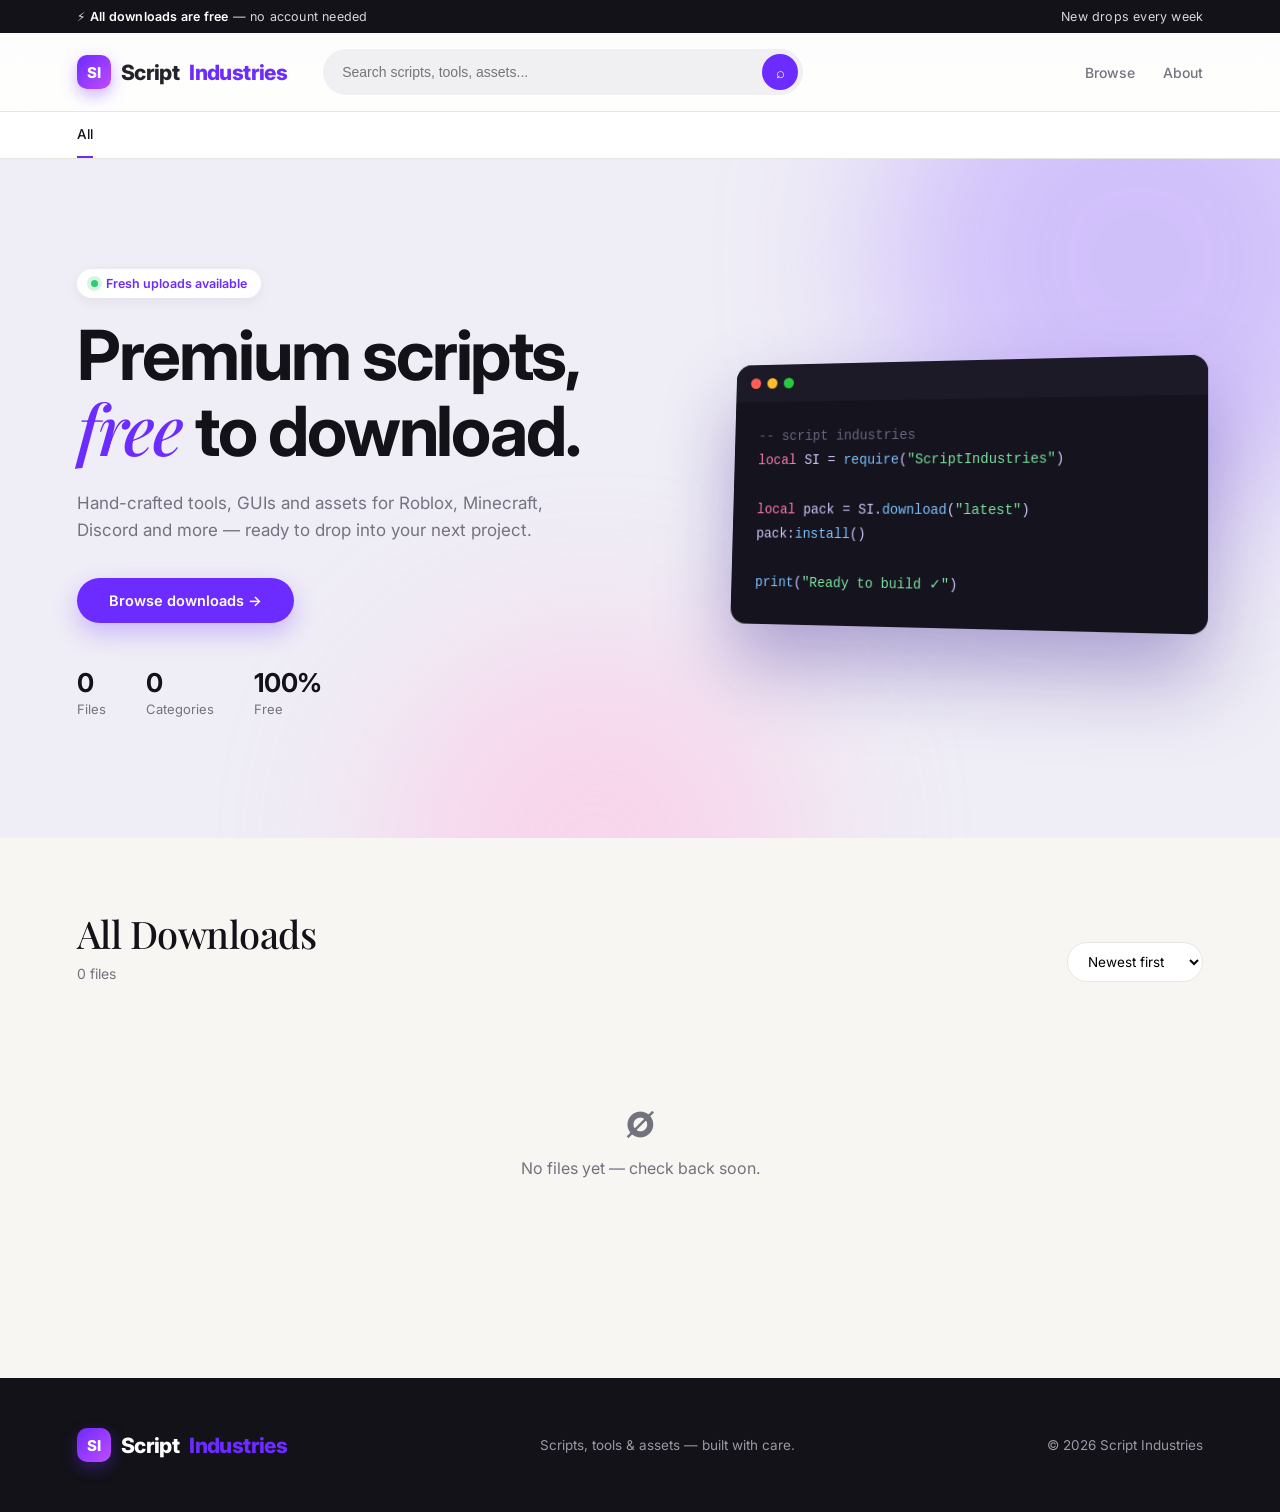
<file: index.html>
<!DOCTYPE html>
<html lang="en">
<head>
<meta charset="UTF-8"><meta name="viewport" content="width=device-width,initial-scale=1">
<title>Script Industries — Free Scripts, Tools & Assets</title>
<meta name="description" content="Download scripts, tools and assets from Script Industries.">
<link rel="stylesheet" href="style.css">
<script src="config.js"></script>
</head>
<body>
<div class="topbar"><span>⚡ <b>All downloads are free</b> — no account needed</span><span>New drops every week</span></div>
<header>
  <a class="logo" href="./"><i>SI</i>Script<span>Industries</span></a>
  <label class="search"><input id="q" placeholder="Search scripts, tools, assets..."><span>⌕</span></label>
  <nav><a href="#shop">Browse</a><a href="#about">About</a></nav>
</header>
<div class="cats" id="cats"></div>

<section class="hero">
  <div>
    <span class="badge">Fresh uploads available</span>
    <h1>Premium scripts,<br><em>free</em> to download.</h1>
    <p>Hand-crafted tools, GUIs and assets for Roblox, Minecraft, Discord and more — ready to drop into your next project.</p>
    <a class="btn" href="#shop">Browse downloads →</a>
    <div class="stats"><div><b id="sFiles">0</b><small>Files</small></div><div><b id="sCats">0</b><small>Categories</small></div><div><b>100%</b><small>Free</small></div></div>
  </div>
  <div class="window"><div class="bar"><i></i><i></i><i></i></div><pre><span class="c">-- script industries</span>
<span class="k">local</span> SI = <span class="f">require</span>(<span class="s">"ScriptIndustries"</span>)

<span class="k">local</span> pack = SI.<span class="f">download</span>(<span class="s">"latest"</span>)
pack:<span class="f">install</span>()

<span class="f">print</span>(<span class="s">"Ready to build ✓"</span>)</pre></div>
</section>

<div id="adminBox" style="display:none;padding:0 6%">
  <div class="panel">
    <h2>Upload a file <small>Only visible to you</small></h2>
    <label>File</label><input type="file" id="file">
    <div class="row">
      <div><label>Title</label><input id="title" placeholder="e.g. Admin Panel GUI"></div>
      <div><label>Category</label><input id="category" placeholder="Roblox, Minecraft, Discord..."></div>
    </div>
    <label>Description</label><textarea id="desc" rows="3" placeholder="What is it, how to use it..."></textarea>
    <label>Preview image (optional)</label><input type="file" id="img" accept="image/*">
    <div class="actions"><button class="btn" id="up" onclick="upload()">Upload</button><button class="btn ghost" onclick="logout()">Log out</button></div>
    <div class="msg" id="msg"></div>
  </div>
</div>

<main id="shop">
  <div class="head">
    <div><h2>All Downloads</h2><p id="count"></p></div>
    <select id="sort"><option value="new">Newest first</option><option value="name">Name A–Z</option><option value="size">Smallest first</option></select>
  </div>
  <div class="grid" id="grid"></div>
</main>

<footer id="about">
  <a class="logo" href="./"><i>SI</i>Script<span>Industries</span></a>
  <span>Scripts, tools & assets — built with care.</span>
  <span>© <span id="y"></span> Script Industries</span>
</footer>

<script>
let items=[],cat="All";
y.textContent=new Date().getFullYear();
const fmt=b=>b>1e6?(b/1e6).toFixed(1)+" MB":Math.max(1,b/1e3).toFixed(0)+" KB";
const ago=d=>{const s=(Date.now()-new Date(d))/1e3;return s<3600?"just now":s<86400?Math.floor(s/3600)+"h ago":s<2592000?Math.floor(s/86400)+"d ago":new Date(d).toLocaleDateString("en-GB")};
const esc=s=>String(s??"").replace(/[&<>"]/g,c=>({"&":"&amp;","<":"&lt;",">":"&gt;",'"':"&quot;"}[c]));
fetch("files.json?"+Date.now()).then(r=>r.json()).then(d=>{items=d;renderCats();render()});
function renderCats(){
  const cs=["All",...new Set(items.map(i=>i.category).filter(Boolean))];
  cats.innerHTML=cs.map(c=>`<button class="${c===cat?"active":""}">${esc(c)}</button>`).join("");
  [...cats.children].forEach((b,i)=>b.onclick=()=>{cat=cs[i];renderCats();render();shop.scrollIntoView()});
  sFiles.textContent=items.length;sCats.textContent=cs.length-1;
}
function render(){
  const t=q.value.toLowerCase();
  let l=items.filter(i=>(cat==="All"||i.category===cat)&&(i.title+i.description+i.category).toLowerCase().includes(t));
  const S={name:(a,b)=>a.title.localeCompare(b.title),size:(a,b)=>a.size-b.size,new:(a,b)=>b.date.localeCompare(a.date)};
  l.sort(S[sort.value]);
  count.textContent=`${l.length} file${l.length===1?"":"s"}${cat!=="All"?" in "+cat:""}`;
  grid.innerHTML=l.length?l.map((i,n)=>`
    <div class="item" style="animation-delay:${n*.05}s">
      <div class="thumb">${i.image?`<img src="${esc(i.image)}" alt="" loading="lazy">`:`<span class="ext">.${esc(i.file.split(".").pop().toLowerCase())}</span>`}<span class="tag">${esc(i.category)}</span></div>
      <div class="info">
        <h3>${esc(i.title)}</h3>
        <p>${esc(i.description)||"No description."}</p>
        <div class="meta"><span>${fmt(i.size)}</span><span>${ago(i.date)}</span></div>
        <a class="btn" href="${esc(i.file)}" download>Download ↓</a>
        ${ADMIN?`<button class="btn danger" onclick="del(${i.id})">Delete</button>`:""}
      </div>
    </div>`).join(""):`<div class="empty"><b>∅</b>${items.length?"Nothing matches your search.":"No files yet — check back soon."}</div>`;
}
q.oninput=render;sort.onchange=render;
const API=`https://api.github.com/repos/${CONFIG.owner}/${CONFIG.repo}/contents/`;
let TOKEN=localStorage.getItem("si_token"),ADMIN=false;
const H=()=>({Authorization:"Bearer "+TOKEN,Accept:"application/vnd.github+json"});
const $=id=>document.getElementById(id);
async function checkAdmin(){
  if(!TOKEN&&location.hash==="#login"){TOKEN=prompt("GitHub Token:");}
  if(!TOKEN)return;
  const r=await fetch(`https://api.github.com/repos/${CONFIG.owner}/${CONFIG.repo}`,{headers:H()});
  const j=await r.json();
  if(r.ok&&j.permissions?.push){localStorage.setItem("si_token",TOKEN);ADMIN=true;$("adminBox").style.display="block";history.replaceState(null,"",location.pathname);render()}
  else{localStorage.removeItem("si_token");TOKEN=null;if(location.hash==="#login")alert("Invalid token.")}
}
function logout(){localStorage.removeItem("si_token");location.reload()}
const b64=f=>new Promise(res=>{const r=new FileReader();r.onload=()=>res(r.result.split(",")[1]);r.readAsDataURL(f)});
const utf8b64=s=>btoa(unescape(encodeURIComponent(s)));
async function getManifest(){
  const r=await fetch(API+"files.json?ref="+CONFIG.branch,{headers:H()});const j=await r.json();
  return {sha:j.sha,data:JSON.parse(decodeURIComponent(escape(atob(j.content.replace(/\n/g,"")))))};
}
async function put(path,content,msg,sha){
  const r=await fetch(API+path,{method:"PUT",headers:H(),body:JSON.stringify({message:msg,content,branch:CONFIG.branch,...(sha&&{sha})})});
  if(!r.ok)throw new Error((await r.json()).message);return r.json();
}
async function upload(){
  const f=$("file").files[0];if(!f)return $("msg").textContent="Please choose a file.";
  if(f.size>50e6)return $("msg").textContent="❌ Max. 50 MB per file.";
  $("up").disabled=true;$("msg").textContent="⏳ Uploading...";
  try{
    const id=Date.now(),safe=f.name.replace(/[^\w.\-]/g,"_"),path=`files/${id}_${safe}`;
    await put(path,await b64(f),"Upload "+safe);
    let image="";const im=$("img").files[0];
    if(im){image=`files/${id}_thumb_${im.name.replace(/[^\w.\-]/g,"_")}`;await put(image,await b64(im),"Thumbnail")}
    const m=await getManifest();
    const entry={id,title:$("title").value||f.name,category:$("category").value||"Other",description:$("desc").value,file:path,image,size:f.size,date:new Date().toISOString()};
    m.data.push(entry);
    await put("files.json",utf8b64(JSON.stringify(m.data,null,2)),"Add "+safe,m.sha);
    items=m.data;renderCats();render();
    $("msg").textContent="✅ Uploaded! Download goes live in ~1 minute.";
    ["file","title","category","desc","img"].forEach(k=>$(k).value="");
  }catch(e){$("msg").textContent="❌ "+e.message}
  $("up").disabled=false;
}
async function del(id){
  if(!confirm("Delete this file?"))return;
  const m=await getManifest(),it=m.data.find(i=>i.id===id);
  for(const p of [it.file,it.image].filter(Boolean)){
    const r=await fetch(API+p+"?ref="+CONFIG.branch,{headers:H()});
    if(r.ok){const {sha}=await r.json();await fetch(API+p,{method:"DELETE",headers:H(),body:JSON.stringify({message:"Delete "+p,sha,branch:CONFIG.branch})})}
  }
  const m2=await getManifest();m2.data=m2.data.filter(i=>i.id!==id);
  await put("files.json",utf8b64(JSON.stringify(m2.data,null,2)),"Remove",m2.sha);
  items=m2.data;renderCats();render();
}
checkAdmin();
</script>
</body>
</html>
</file>
<file: style.css>
@import url('https://fonts.googleapis.com/css2?family=Inter:wght@400;500;600;700;800&family=Playfair+Display:ital,wght@0,500;1,500&display=swap');
*{box-sizing:border-box;margin:0;padding:0}
:root{--accent:#6c2bff;--accent2:#9b6bff;--ink:#121218;--text:#23232b;--muted:#73737f;--bg:#f7f6f3;--card:#fff;--line:#e9e6e1;--r:18px}
html{scroll-behavior:smooth}
body{font-family:Inter,system-ui,sans-serif;background:var(--bg);color:var(--text);-webkit-font-smoothing:antialiased}
a{color:inherit;text-decoration:none}
button{font-family:inherit}

.topbar{background:var(--ink);color:#d8d6e0;font-size:12.5px;padding:9px 6%;display:flex;justify-content:space-between;letter-spacing:.2px}
.topbar b{color:#fff;font-weight:600}

header{position:sticky;top:0;z-index:50;background:rgba(255,255,255,.82);backdrop-filter:blur(14px);border-bottom:1px solid var(--line);padding:16px 6%;display:flex;align-items:center;gap:36px}
.logo{display:flex;align-items:center;gap:10px;font-size:21px;font-weight:800;letter-spacing:-.6px}
.logo i{width:34px;height:34px;border-radius:10px;background:linear-gradient(135deg,var(--accent),#c04bff);display:grid;place-items:center;color:#fff;font-style:normal;font-size:15px;box-shadow:0 6px 16px rgba(108,43,255,.35)}
.logo span{color:var(--accent)}
.search{flex:1;max-width:480px;display:flex;align-items:center;background:#f0eff2;border-radius:40px;padding:4px 4px 4px 18px;border:1px solid transparent;transition:.2s}
.search:focus-within{background:#fff;border-color:var(--accent);box-shadow:0 0 0 4px rgba(108,43,255,.1)}
.search input{flex:1;border:none;background:none;font-size:14px;outline:none;padding:8px 0}
.search span{background:var(--accent);color:#fff;width:36px;height:36px;border-radius:50%;display:grid;place-items:center;font-size:15px}
header nav{margin-left:auto;display:flex;gap:28px;font-size:14px;font-weight:500}
header nav a{color:var(--muted);transition:.2s}header nav a:hover{color:var(--ink)}

.cats{background:#fff;padding:0 6%;display:flex;gap:30px;border-bottom:1px solid var(--line);overflow-x:auto}
.cats button{background:none;border:none;font-size:13.5px;cursor:pointer;color:var(--muted);padding:14px 0;border-bottom:2px solid transparent;white-space:nowrap;font-weight:500;transition:.2s}
.cats button.active,.cats button:hover{color:var(--ink);border-color:var(--accent)}

.hero{position:relative;overflow:hidden;padding:110px 6% 120px;display:grid;grid-template-columns:1.1fr .9fr;align-items:center;gap:50px;background:#efedf6}
.hero:before,.hero:after{content:"";position:absolute;border-radius:50%;filter:blur(80px);opacity:.55;animation:float 12s ease-in-out infinite}
.hero:before{width:520px;height:520px;background:#b89cff;right:-120px;top:-160px}
.hero:after{width:420px;height:420px;background:#ffc2e2;left:30%;bottom:-220px;animation-delay:-6s}
@keyframes float{50%{transform:translate(40px,30px) scale(1.08)}}
.hero>*{position:relative;z-index:1}
.badge{display:inline-flex;align-items:center;gap:8px;background:#fff;color:var(--accent);font-size:12.5px;font-weight:600;padding:7px 14px;border-radius:30px;margin-bottom:22px;box-shadow:0 4px 14px rgba(0,0,0,.06)}
.badge:before{content:"";width:7px;height:7px;border-radius:50%;background:#2ecc71;box-shadow:0 0 0 4px rgba(46,204,113,.2)}
.hero h1{font-size:clamp(40px,5.4vw,70px);line-height:1.04;font-weight:700;letter-spacing:-2.2px;color:var(--ink)}
.hero h1 em{font-family:"Playfair Display",serif;font-weight:500;color:var(--accent)}
.hero p{margin:22px 0 34px;color:var(--muted);font-size:17px;max-width:470px;line-height:1.6}
.btn{display:inline-flex;align-items:center;justify-content:center;gap:8px;background:var(--accent);color:#fff;border:none;padding:14px 32px;border-radius:40px;font-size:14.5px;font-weight:600;cursor:pointer;transition:.25s;box-shadow:0 10px 24px rgba(108,43,255,.28)}
.btn:hover{background:#5a1ff0;transform:translateY(-2px);box-shadow:0 14px 30px rgba(108,43,255,.38)}
.btn.ghost{background:#fff;color:var(--ink);box-shadow:none;border:1px solid var(--line)}
.btn.ghost:hover{border-color:var(--ink)}
.btn.danger{background:#fff;color:#e0352b;border:1px solid #f3cfcc;box-shadow:none}
.btn.danger:hover{background:#e0352b;color:#fff}
.stats{display:flex;gap:40px;margin-top:44px}
.stats b{display:block;font-size:26px;color:var(--ink);letter-spacing:-.5px}
.stats small{color:var(--muted);font-size:13px}

.window{background:#15131d;border-radius:16px;box-shadow:0 40px 80px rgba(50,20,140,.35);transform:perspective(1200px) rotateY(-12deg) rotateX(4deg);transition:.6s;overflow:hidden}
.window:hover{transform:perspective(1200px) rotateY(-4deg) rotateX(1deg)}
.window .bar{display:flex;gap:7px;padding:14px 16px;background:#1d1a28}
.window .bar i{width:11px;height:11px;border-radius:50%;background:#ff5f57}.window .bar i:nth-child(2){background:#febc2e}.window .bar i:nth-child(3){background:#28c840}
.window pre{padding:24px 26px 30px;font:14px/1.8 Consolas,"SF Mono",monospace;color:#cfc8ff}
.k{color:#ff7ab6}.s{color:#7be3a0}.c{color:#6b6585}.f{color:#7cc4ff}

main{padding:70px 6% 40px}
.head{display:flex;justify-content:space-between;align-items:end;margin-bottom:30px;gap:20px;flex-wrap:wrap}
.head h2{font-family:"Playfair Display",serif;font-weight:500;font-size:38px;color:var(--ink);letter-spacing:-.5px}
.head p{color:var(--muted);font-size:14px;margin-top:6px}
select{border:1px solid var(--line);background:#fff;padding:10px 16px;font-size:13.5px;border-radius:30px;font-family:inherit;cursor:pointer;outline:none}

.grid{display:grid;grid-template-columns:repeat(auto-fill,minmax(250px,1fr));gap:26px}
.item{background:var(--card);border-radius:var(--r);overflow:hidden;border:1px solid var(--line);transition:.3s;display:flex;flex-direction:column;animation:in .5s both}
@keyframes in{from{opacity:0;transform:translateY(14px)}}
.item:hover{transform:translateY(-6px);box-shadow:0 24px 44px rgba(30,20,60,.1);border-color:transparent}
.thumb{aspect-ratio:4/3;display:grid;place-items:center;overflow:hidden;position:relative;background:linear-gradient(135deg,#ece8ff,#f8eef6)}
.thumb img{width:100%;height:100%;object-fit:cover;transition:.5s}
.item:hover .thumb img{transform:scale(1.06)}
.thumb .ext{font-size:34px;font-weight:800;letter-spacing:-1px;color:var(--accent);background:#fff;padding:18px 22px;border-radius:16px;box-shadow:0 10px 24px rgba(108,43,255,.15)}
.thumb .tag{position:absolute;top:12px;left:12px;background:rgba(255,255,255,.92);font-size:11.5px;font-weight:600;padding:5px 11px;border-radius:20px}
.info{padding:18px 20px 20px;flex:1;display:flex;flex-direction:column;gap:6px}
.info h3{font-size:16px;font-weight:600;color:var(--ink)}
.info p{font-size:13.5px;color:var(--muted);flex:1;line-height:1.5}
.meta{display:flex;justify-content:space-between;font-size:12px;color:var(--muted);margin-top:6px}
.info .btn{margin-top:12px;padding:11px;font-size:13.5px;box-shadow:none}
.empty{grid-column:1/-1;text-align:center;padding:80px 20px;color:var(--muted)}
.empty b{display:block;font-size:46px;margin-bottom:10px}

.panel{max-width:720px;margin:60px auto 0;background:#fff;border:1px solid var(--line);padding:36px;border-radius:24px;box-shadow:0 20px 50px rgba(30,20,60,.06)}
.panel h2{font-size:22px;display:flex;align-items:center;gap:10px;color:var(--ink)}
.panel h2 small{font-size:11.5px;font-weight:600;background:#efe9ff;color:var(--accent);padding:4px 10px;border-radius:20px}
.row{display:grid;grid-template-columns:1fr 1fr;gap:16px}
.panel label{display:block;font-size:12.5px;font-weight:600;color:var(--muted);margin:18px 0 7px}
.panel input,.panel textarea{width:100%;border:1px solid var(--line);padding:12px 14px;font-size:14px;border-radius:12px;font-family:inherit;background:#fafafa;outline:none;transition:.2s}
.panel input:focus,.panel textarea:focus{border-color:var(--accent);background:#fff}
.actions{display:flex;gap:12px;margin-top:24px}.actions .btn:first-child{flex:1}
.msg{margin-top:14px;font-size:14px}

footer{margin-top:80px;background:var(--ink);color:#9a98a6;padding:50px 6%;display:flex;justify-content:space-between;align-items:center;font-size:13.5px;flex-wrap:wrap;gap:20px}
footer .logo{color:#fff}

@media(max-width:900px){.hero{grid-template-columns:1fr;padding:70px 6%}.window{display:none}header nav{display:none}.row{grid-template-columns:1fr}.topbar span:last-child{display:none}}
</file>
